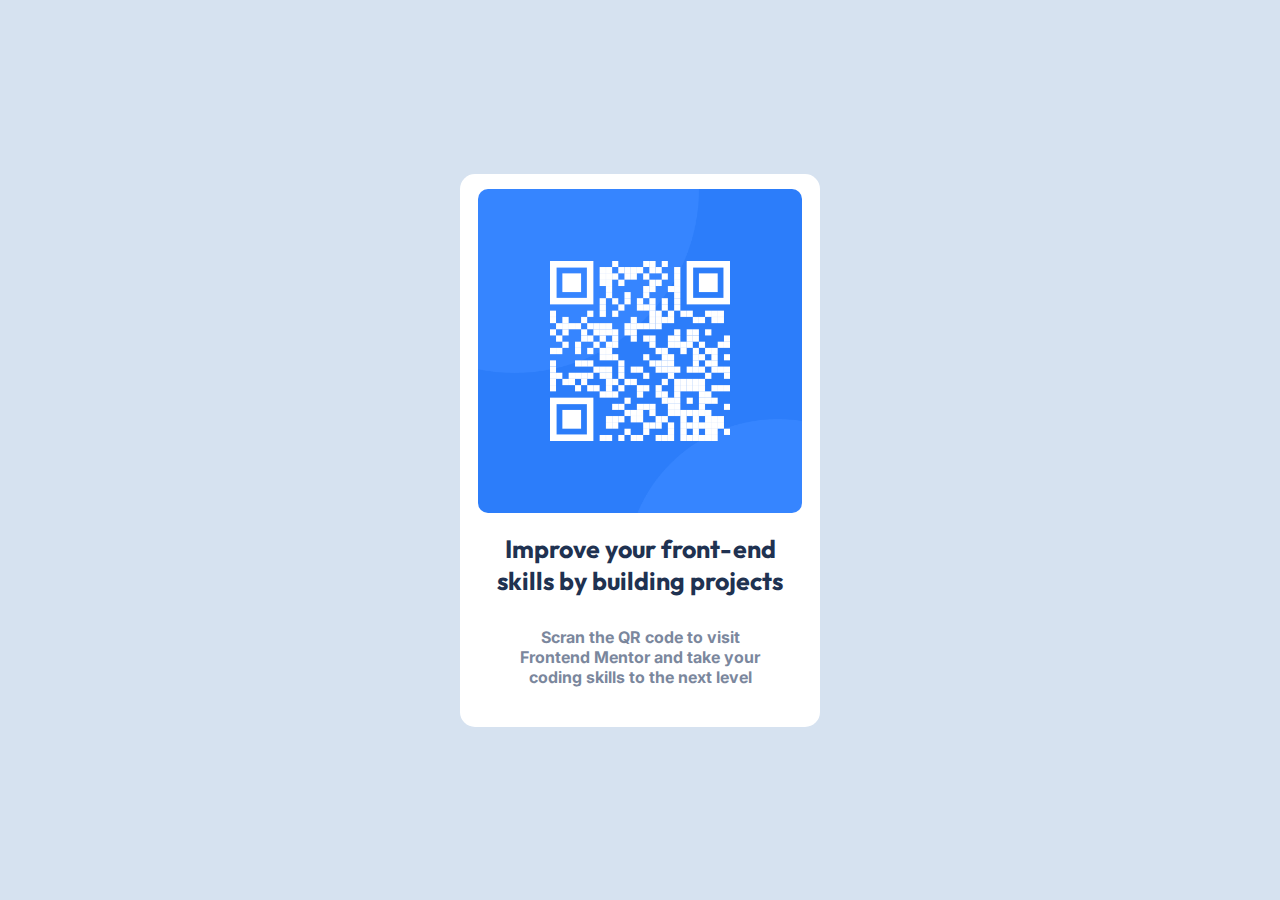
<file: index.html>
<!DOCTYPE html>
<html lang="pt-br">
<head>
    <meta charset="UTF-8">
    <meta http-equiv="X-UA-Compatible" content="IE=edge">
    <meta name="viewport" content="width=device-width, initial-scale=1.0">
    <link rel="stylesheet" href="index.css">
    <title>CARD</title>
</head>
<body>
    
    
        <div id="container_card">
            <img class="imagem_qr" src="image-qr-code.png" alt="imagem de um qr-code">
         
                <h1 class="titulo ">Improve your front-end skills by building projects</h1>
            
            
                <p class="paragrafo">Scran the QR code to visit Frontend Mentor and take your coding skills to the next level</p>
        
        </div>
    























</body>
</html>
</file>
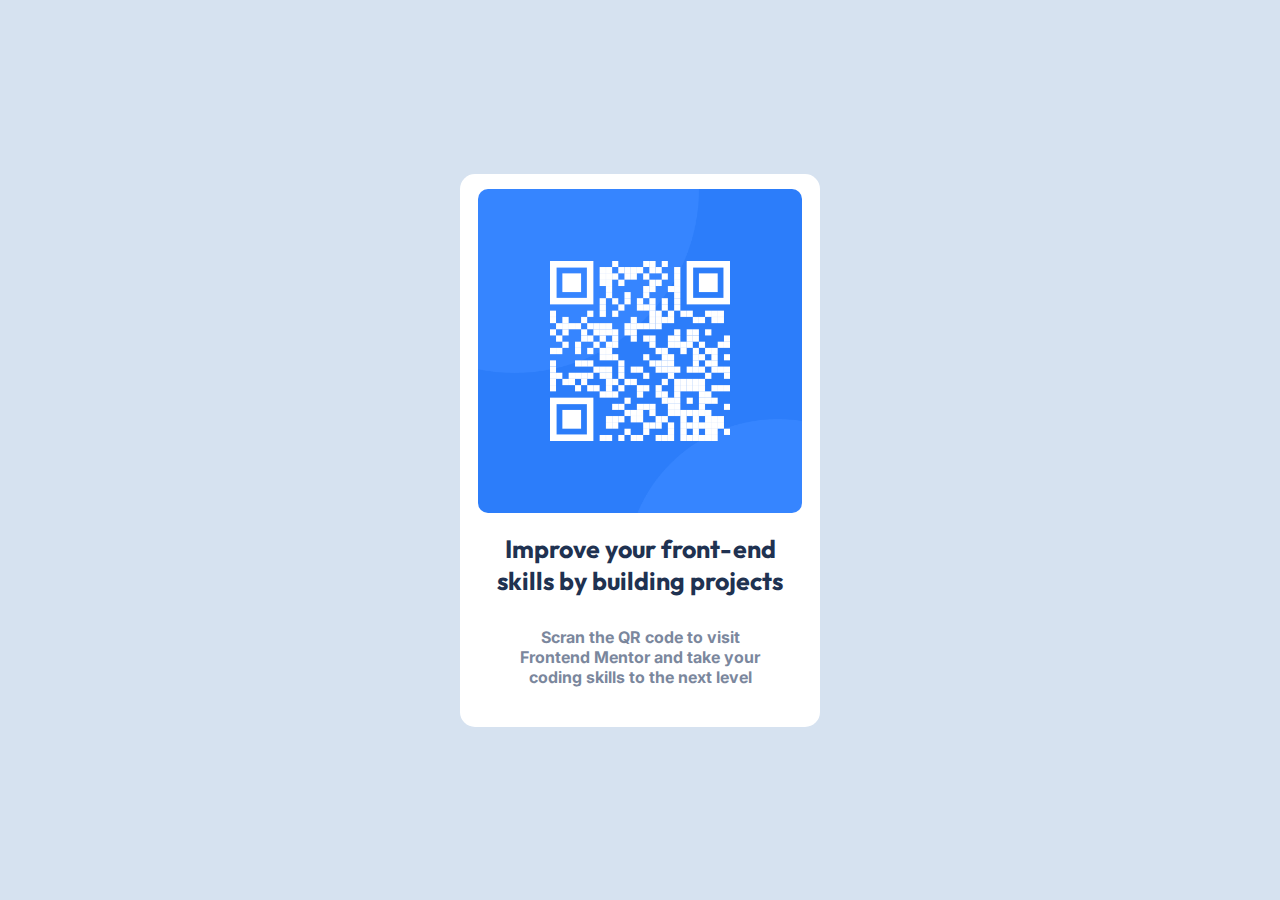
<file: card.html>
<!DOCTYPE html>
<html lang="pt-br">
<head>
    <meta charset="UTF-8">
    <meta http-equiv="X-UA-Compatible" content="IE=edge">
    <meta name="viewport" content="width=device-width, initial-scale=1.0">
    <link rel="stylesheet" href="card.css">
    <title>CARD</title>
</head>
<body>
    
    
        <div id="container_card">
            <img class="imagem_qr" src="image-qr-code.png" alt="imagem de um qr-code">
         
                <h1 class="titulo ">Improve your front-end skills by building projects</h1>
            
            
                <p class="paragrafo">Scran the QR code to visit Frontend Mentor and take your coding skills to the next level</p>
        
        </div>
    























</body>
</html>
</file>
<file: index.css>
@import url('https://fonts.googleapis.com/css2?family=Inter:wght@100&family=Quicksand&display=swap');
@import url('https://fonts.googleapis.com/css2?family=Inter:wght@100&family=Outfit:wght@700&family=Quicksand&display=swap');


*{
    padding: 0px;
    margin: 0px;
}

body{
background-color:hsl(212, 45%, 89%);
width: 100vw;
height: 100vh;
display: flex;
justify-content: center;
align-items: center;


}



#container_card{
background-color:  White;
display: flex;
justify-content: center;
flex-direction: column;
align-items: center;
width: 360px;
border-radius: 15px;
padding-top: 15px;
padding-bottom: 40px;

}

.titulo{
font-family: 'Outfit', sans-serif;
 font-size: 25px;
 width: 86%;
 text-align: center;
 color: hsl(218, 44%, 22%);

margin-top: 20px;
margin-bottom: 30px;
 
}






.paragrafo{

font-family:  'Inter', sans-serif ;
color: hsl(220, 15%, 55%);
font-weight: 700;
width: 75%;
text-align: center;


}




.imagem_qr{
    width:90% ;
    border-radius: 10px ;


}
</file>
<file: card.css>
@import url('https://fonts.googleapis.com/css2?family=Inter:wght@100&family=Quicksand&display=swap');
@import url('https://fonts.googleapis.com/css2?family=Inter:wght@100&family=Outfit:wght@700&family=Quicksand&display=swap');


*{
    padding: 0px;
    margin: 0px;
}

body{
background-color:hsl(212, 45%, 89%);
width: 100vw;
height: 100vh;
display: flex;
justify-content: center;
align-items: center;


}



#container_card{
background-color:  White;
display: flex;
justify-content: center;
flex-direction: column;
align-items: center;
width: 360px;
border-radius: 15px;
padding-top: 15px;
padding-bottom: 40px;

}

.titulo{
font-family: 'Outfit', sans-serif;
 font-size: 25px;
 width: 86%;
 text-align: center;
 color: hsl(218, 44%, 22%);

margin-top: 20px;
margin-bottom: 30px;
 
}






.paragrafo{

font-family:  'Inter', sans-serif ;
color: hsl(220, 15%, 55%);
font-weight: 700;
width: 75%;
text-align: center;


}




.imagem_qr{
    width:90% ;
    border-radius: 10px ;


}
</file>
